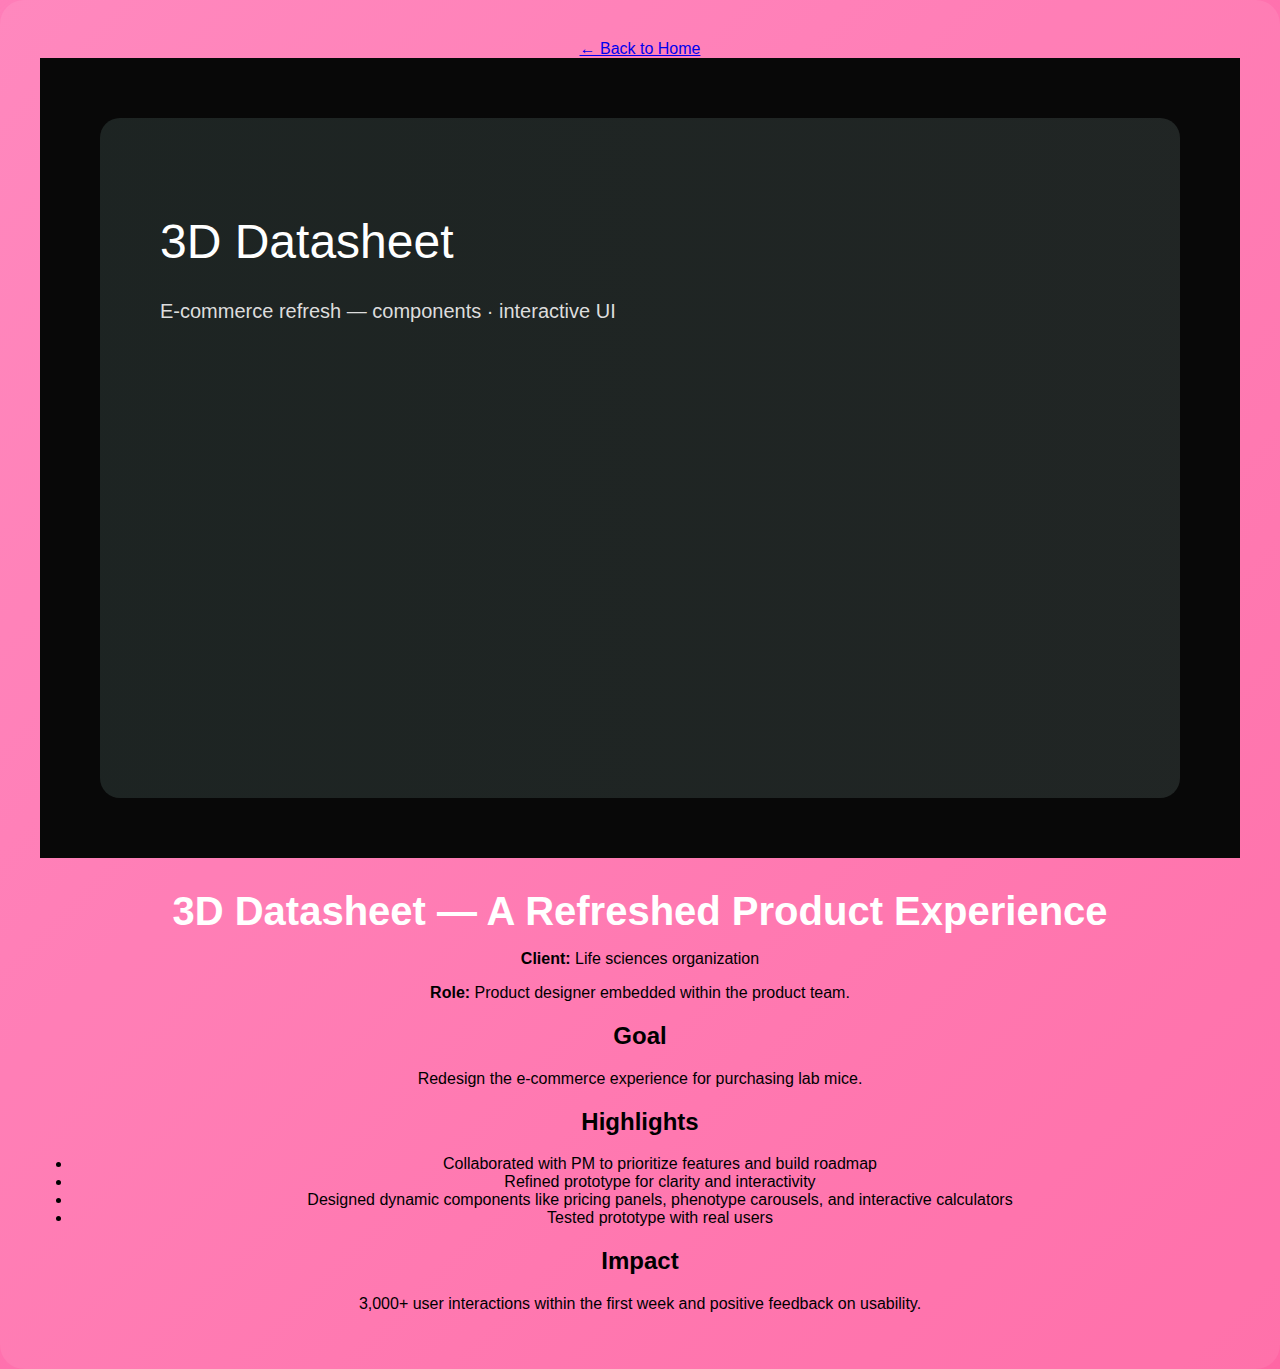
<file: projects/3d-datasheet.html>
<!DOCTYPE html>
<html lang="en">
<head>
  <meta charset="utf-8" />
  <meta name="viewport" content="width=device-width,initial-scale=1" />
  <title>3D Datasheet — Case Study</title>
  <link rel="stylesheet" href="../style.css">
</head>
<body>
  <div class="container">
  <a href="../index.html" class="case-link">← Back to Home</a>
  <img src="assets/3d-datasheet.svg" alt="3D Datasheet" class="case-img">
  <h1>3D Datasheet — A Refreshed Product Experience</h1>
    <p><strong>Client:</strong> Life sciences organization</p>
    <p><strong>Role:</strong> Product designer embedded within the product team.</p>
    <h2>Goal</h2>
    <p>Redesign the e-commerce experience for purchasing lab mice.</p>
    <h2>Highlights</h2>
    <ul>
      <li>Collaborated with PM to prioritize features and build roadmap</li>
      <li>Refined prototype for clarity and interactivity</li>
      <li>Designed dynamic components like pricing panels, phenotype carousels, and interactive calculators</li>
      <li>Tested prototype with real users</li>
    </ul>
    <h2>Impact</h2>
    <p>3,000+ user interactions within the first week and positive feedback on usability.</p>
  </div>
</body>
</html>
</file>
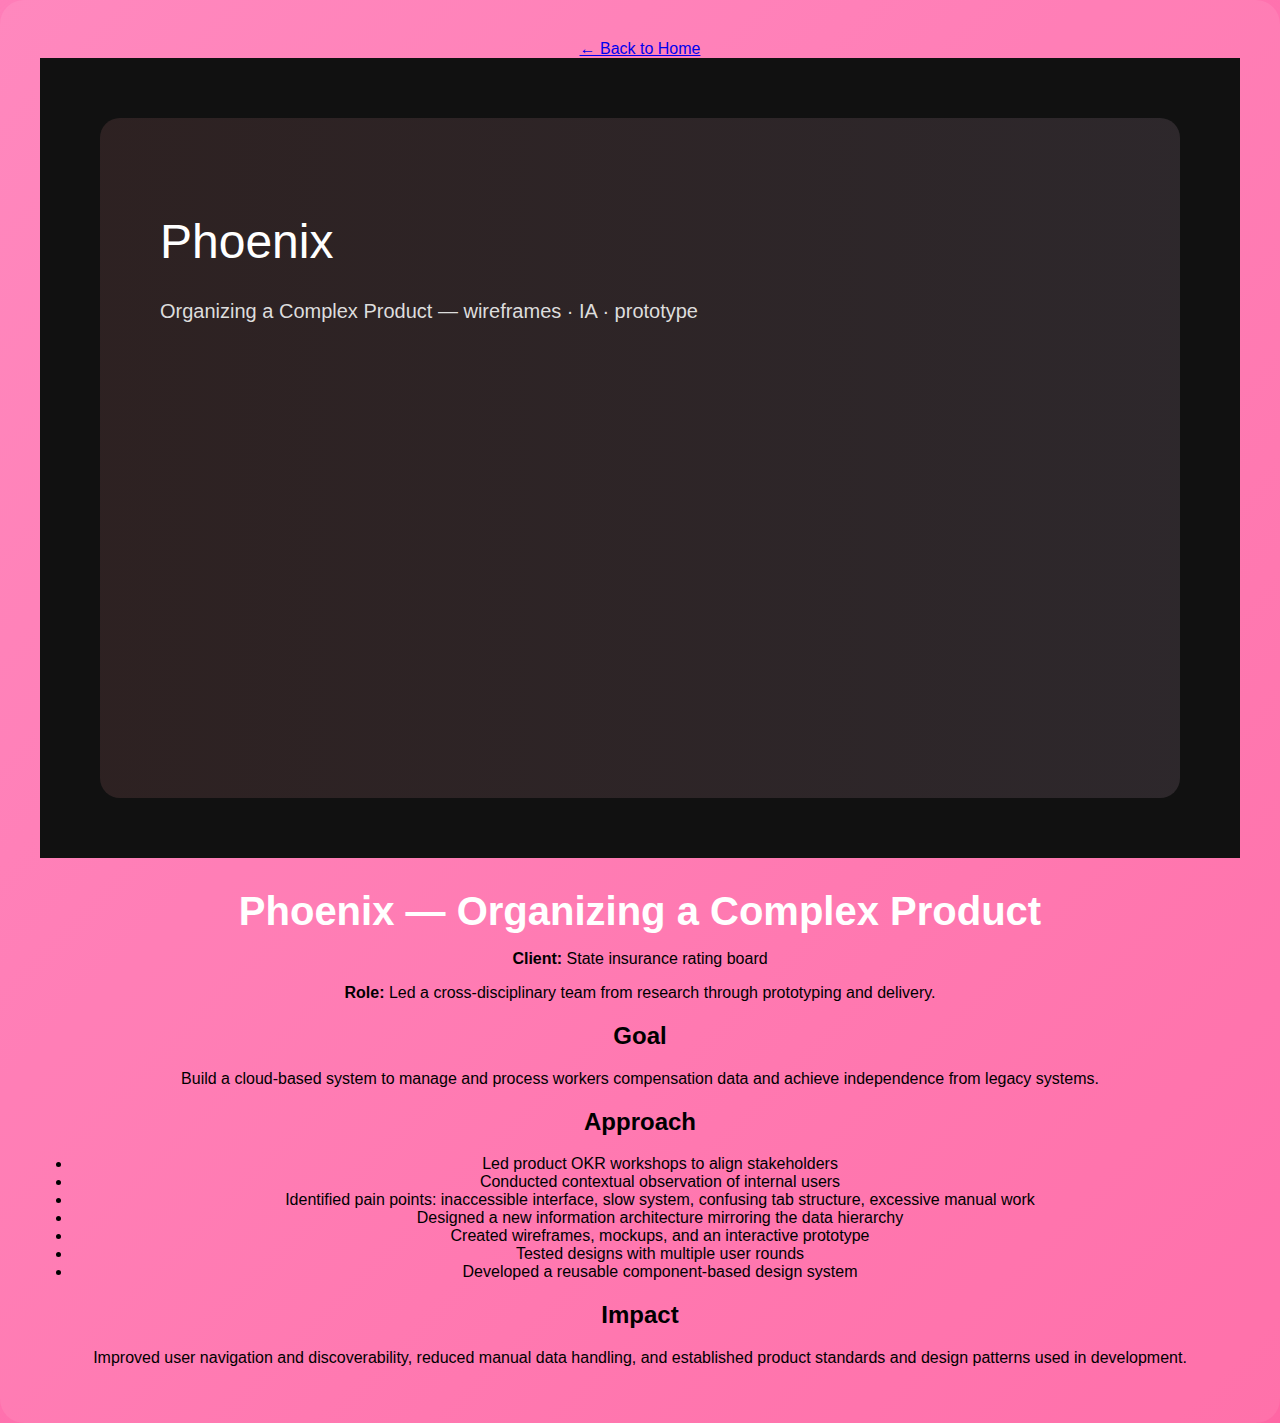
<file: projects/phoenix.html>
<!DOCTYPE html>
<html lang="en">
<head>
  <meta charset="utf-8" />
  <meta name="viewport" content="width=device-width,initial-scale=1" />
  <title>Phoenix — Case Study</title>
  <link rel="stylesheet" href="../style.css">
</head>
<body>
  <div class="container">
  <a href="../index.html" class="case-link">← Back to Home</a>
  <img src="assets/phoenix.svg" alt="Phoenix" class="case-img">
  <h1>Phoenix — Organizing a Complex Product</h1>
    <p><strong>Client:</strong> State insurance rating board</p>
    <p><strong>Role:</strong> Led a cross-disciplinary team from research through prototyping and delivery.</p>
    <h2>Goal</h2>
    <p>Build a cloud-based system to manage and process workers compensation data and achieve independence from legacy systems.</p>
    <h2>Approach</h2>
    <ul>
      <li>Led product OKR workshops to align stakeholders</li>
      <li>Conducted contextual observation of internal users</li>
      <li>Identified pain points: inaccessible interface, slow system, confusing tab structure, excessive manual work</li>
      <li>Designed a new information architecture mirroring the data hierarchy</li>
      <li>Created wireframes, mockups, and an interactive prototype</li>
      <li>Tested designs with multiple user rounds</li>
      <li>Developed a reusable component-based design system</li>
    </ul>
    <h2>Impact</h2>
    <p>Improved user navigation and discoverability, reduced manual data handling, and established product standards and design patterns used in development.</p>
  </div>
</body>
</html>
</file>
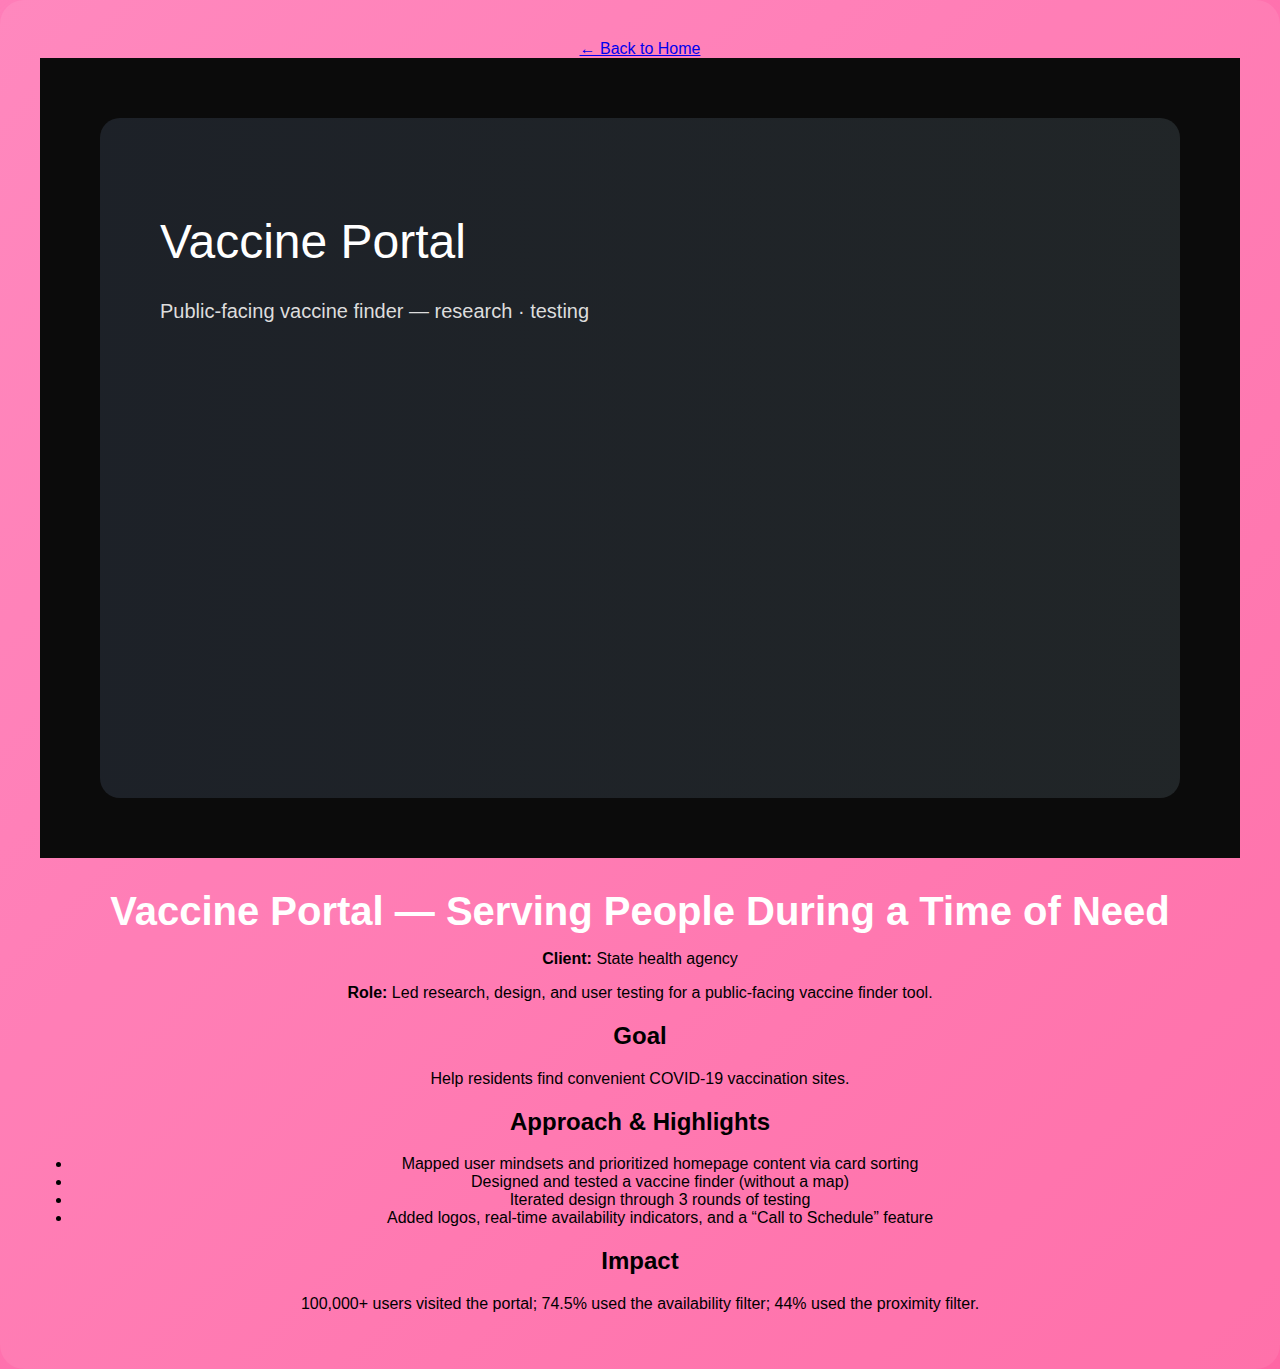
<file: projects/vaccine-portal.html>
<!DOCTYPE html>
<html lang="en">
<head>
  <meta charset="utf-8" />
  <meta name="viewport" content="width=device-width,initial-scale=1" />
  <title>Vaccine Portal — Case Study</title>
  <link rel="stylesheet" href="../style.css">
</head>
<body>
  <div class="container">
  <a href="../index.html" class="case-link">← Back to Home</a>
  <img src="assets/vaccine-portal.svg" alt="Vaccine Portal" class="case-img">
  <h1>Vaccine Portal — Serving People During a Time of Need</h1>
    <p><strong>Client:</strong> State health agency</p>
    <p><strong>Role:</strong> Led research, design, and user testing for a public-facing vaccine finder tool.</p>
    <h2>Goal</h2>
    <p>Help residents find convenient COVID-19 vaccination sites.</p>
    <h2>Approach & Highlights</h2>
    <ul>
      <li>Mapped user mindsets and prioritized homepage content via card sorting</li>
      <li>Designed and tested a vaccine finder (without a map)</li>
      <li>Iterated design through 3 rounds of testing</li>
      <li>Added logos, real-time availability indicators, and a “Call to Schedule” feature</li>
    </ul>
    <h2>Impact</h2>
    <p>100,000+ users visited the portal; 74.5% used the availability filter; 44% used the proximity filter.</p>
  </div>
</body>
</html>
</file>
<file: style.css>
body {
    min-height: 100vh;
    margin: 0;
    font-family: 'Segoe UI', Arial, sans-serif;
        background: linear-gradient(135deg, #ff7eb9 0%, #ff65a3 100%);
    display: flex;
    flex-direction: column;
    align-items: center;
    justify-content: center;
    overflow: hidden;
}
/* Bubbles background */
.bubbles {
    position: fixed;
    left: 0;
    bottom: 0;
    width: 100vw;
    height: 100vh;
    pointer-events: none;
    z-index: 0;
}
.bubble {
    position: absolute;
    bottom: -60px;
    border-radius: 50%;
    background: radial-gradient(circle at 30% 30%, rgba(255,255,255,0.7) 60%, rgba(255,126,185,0.3) 100%);
    box-shadow: 0 0 16px 4px rgba(255,126,185,0.15);
    animation: bubbleUp linear forwards;
}
@keyframes bubbleUp {
    to {
        transform: translateY(-110vh) scale(1.1);
        opacity: 0.1;
    }
}
.container {
    background: rgba(255,255,255,0.08);
    border-radius: 24px;
    padding: 40px 32px;
    box-shadow: 0 8px 32px rgba(255,126,185,0.15);
    text-align: center;
    position: relative;
    z-index: 1;
}
.profile-pic {
    width: 160px;
    height: 160px;
    object-fit: cover;
    border-radius: 50%;
    border: 4px solid #fff;
        box-shadow: 0 4px 16px rgba(255,126,185,0.12);
    margin-bottom: 24px;
}
h1 {
    color: #fff;
    font-size: 2.5rem;
    margin-bottom: 16px;
}
.contact-btn {
    margin-top: 28px;
    padding: 12px 32px;
    font-size: 1.1rem;
    border: none;
    border-radius: 8px;
        background: #ff65a3;
    color: #fff;
    cursor: pointer;
        box-shadow: 0 2px 8px rgba(255,126,185,0.10);
    transition: background 0.2s;
}
.contact-btn:hover {
    background: #ff7eb9;
}
</file>
